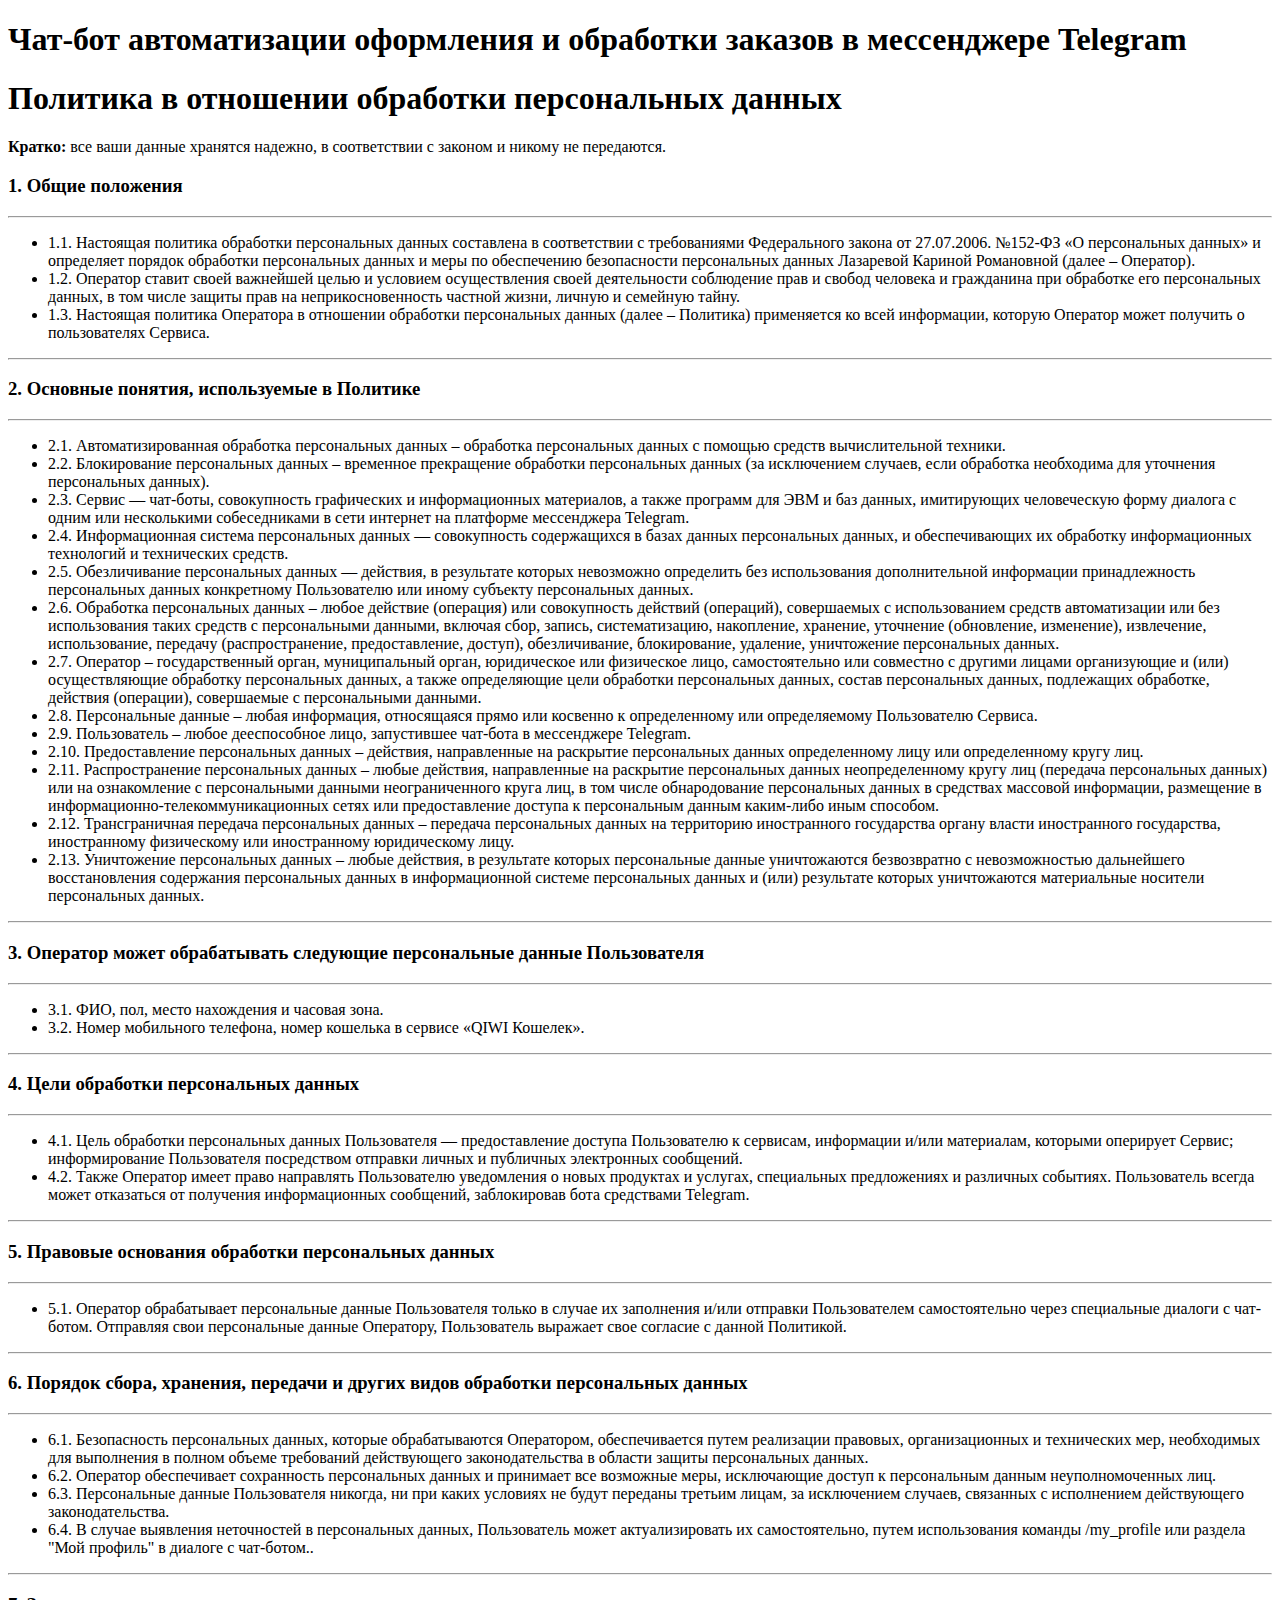
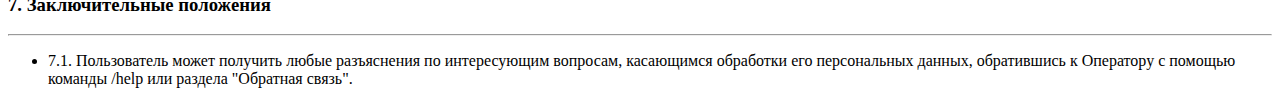
<file: uploads/Privacy_Policy.html>
<!DOCTYPE html>
<html>
 <head>
  <meta http-equiv="Content-Type" content="text/html; charset=utf-8">
  <title>Политика конфиденциальности</title>
 </head>
 <body> 
   <h1>Чат-бот автоматизации оформления и обработки заказов в мессенджере Telegram</h1>
  
   <h1>Политика в отношении обработки персональных данных</h1>
  
   <p><b>Кратко:</b> все ваши данные хранятся надежно, в соответствии с законом и никому не передаются.<p>
    
   <h3>1. Общие положения</h3>
   <hr>
     <ul>
       <li>1.1. Настоящая политика обработки персональных данных составлена в соответствии с требованиями Федерального закона от 27.07.2006. №152-ФЗ «О персональных данных» и определяет порядок обработки персональных данных и меры по обеспечению безопасности персональных данных Лазаревой Кариной Романовной (далее – Оператор).</li>
       <li>1.2. Оператор ставит своей важнейшей целью и условием осуществления своей деятельности соблюдение прав и свобод человека и гражданина при обработке его персональных данных, в том числе защиты прав на неприкосновенность частной жизни, личную и семейную тайну.</li>
       <li>1.3. Настоящая политика Оператора в отношении обработки персональных данных (далее – Политика) применяется ко всей информации, которую Оператор может получить о пользователях Сервиса.</li>
     </ul>
   <hr>
   <h3>2. Основные понятия, используемые в Политике</h3>
   <hr>
     <ul>
       <li>2.1. Автоматизированная обработка персональных данных – обработка персональных данных с помощью средств вычислительной техники.</li>
       <li>2.2. Блокирование персональных данных – временное прекращение обработки персональных данных (за исключением случаев, если обработка необходима для уточнения персональных данных).</li>
       <li>2.3. Сервис — чат-боты, совокупность графических и информационных материалов, а также программ для ЭВМ и баз данных, имитирующих человеческую форму диалога с одним или несколькими собеседниками в сети интернет на платформе мессенджера Telegram.</li>
       <li>2.4. Информационная система персональных данных — совокупность содержащихся в базах данных персональных данных, и обеспечивающих их обработку информационных технологий и технических средств.</li>
       <li>2.5. Обезличивание персональных данных — действия, в результате которых невозможно определить без использования дополнительной информации принадлежность персональных данных конкретному Пользователю или иному субъекту персональных данных.</li>
       <li>2.6. Обработка персональных данных – любое действие (операция) или совокупность действий (операций), совершаемых с использованием средств автоматизации или без использования таких средств с персональными данными, включая сбор, запись, систематизацию, накопление, хранение, уточнение (обновление, изменение), извлечение, использование, передачу (распространение, предоставление, доступ), обезличивание, блокирование, удаление, уничтожение персональных данных.</li>
       <li>2.7. Оператор – государственный орган, муниципальный орган, юридическое или физическое лицо, самостоятельно или совместно с другими лицами организующие и (или) осуществляющие обработку персональных данных, а также определяющие цели обработки персональных данных, состав персональных данных, подлежащих обработке, действия (операции), совершаемые с персональными данными.</li>
       <li>2.8. Персональные данные – любая информация, относящаяся прямо или косвенно к определенному или определяемому Пользователю Сервиса.</li>
       <li>2.9. Пользователь – любое дееспособное лицо, запустившее чат-бота в мессенджере Telegram.</li>
       <li>2.10. Предоставление персональных данных – действия, направленные на раскрытие персональных данных определенному лицу или определенному кругу лиц.
       </li>
       <li>2.11. Распространение персональных данных – любые действия, направленные на раскрытие персональных данных неопределенному кругу лиц (передача персональных данных) или на ознакомление с персональными данными неограниченного круга лиц, в том числе обнародование персональных данных в средствах массовой информации, размещение в информационно-телекоммуникационных сетях или предоставление доступа к персональным данным каким-либо иным способом.
       </li>
       <li>2.12. Трансграничная передача персональных данных – передача персональных данных на территорию иностранного государства органу власти иностранного государства, иностранному физическому или иностранному юридическому лицу.</li>
       <li>2.13. Уничтожение персональных данных – любые действия, в результате которых персональные данные уничтожаются безвозвратно с невозможностью дальнейшего восстановления содержания персональных данных в информационной системе персональных данных и (или) результате которых уничтожаются материальные носители персональных данных.</li>
   </ul>
<hr>
<h3>3. Оператор может обрабатывать следующие персональные данные Пользователя</h3>
<hr>
   <ul>
     <li>3.1. ФИО, пол, место нахождения и часовая зона.</li>
     <li>3.2. Номер мобильного телефона, номер кошелька в сервисе «QIWI Кошелек».</li>
  </ul>
<hr>
<h3>4. Цели обработки персональных данных</h3>
<hr>
   <ul>
     <li>4.1. Цель обработки персональных данных Пользователя — предоставление доступа Пользователю к сервисам, информации и/или материалам, которыми оперирует Сервис; информирование Пользователя посредством отправки личных и публичных электронных сообщений.</li>
     <li>4.2. Также Оператор имеет право направлять Пользователю уведомления о новых продуктах и услугах, специальных предложениях и различных событиях. Пользователь всегда может отказаться от получения информационных сообщений, заблокировав бота средствами Telegram.</li>
  </ul>
<hr>
<h3>5. Правовые основания обработки персональных данных</h3>
<hr>
   <ul>
     <li>5.1. Оператор обрабатывает персональные данные Пользователя только в случае их заполнения и/или отправки Пользователем самостоятельно через специальные диалоги с чат-ботом. Отправляя свои персональные данные Оператору, Пользователь выражает свое согласие с данной Политикой.</li>
  </ul>
<hr>
<h3>6. Порядок сбора, хранения, передачи и других видов обработки персональных данных</h3>
<hr>
   <ul>
     <li>6.1. Безопасность персональных данных, которые обрабатываются Оператором, обеспечивается путем реализации правовых, организационных и технических мер, необходимых для выполнения в полном объеме требований действующего законодательства в области защиты персональных данных.</li>
     <li>6.2. Оператор обеспечивает сохранность персональных данных и принимает все возможные меры, исключающие доступ к персональным данным неуполномоченных лиц.</li>
     <li>6.3. Персональные данные Пользователя никогда, ни при каких условиях не будут переданы третьим лицам, за исключением случаев, связанных с исполнением действующего законодательства.</li>
     <li>6.4. В случае выявления неточностей в персональных данных, Пользователь может актуализировать их самостоятельно, путем использования команды /my_profile или раздела "Мой профиль" в диалоге с чат-ботом..</li>
   </ul>
<hr>
<h3>7. Заключительные положения</h3>
<hr>
   <ul>
     <li>7.1. Пользователь может получить любые разъяснения по интересующим вопросам, касающимся обработки его персональных данных, обратившись к Оператору с помощью команды /help или раздела "Обратная связь".</li>
   </ul>
  
  
 </body>
</html>
</file>
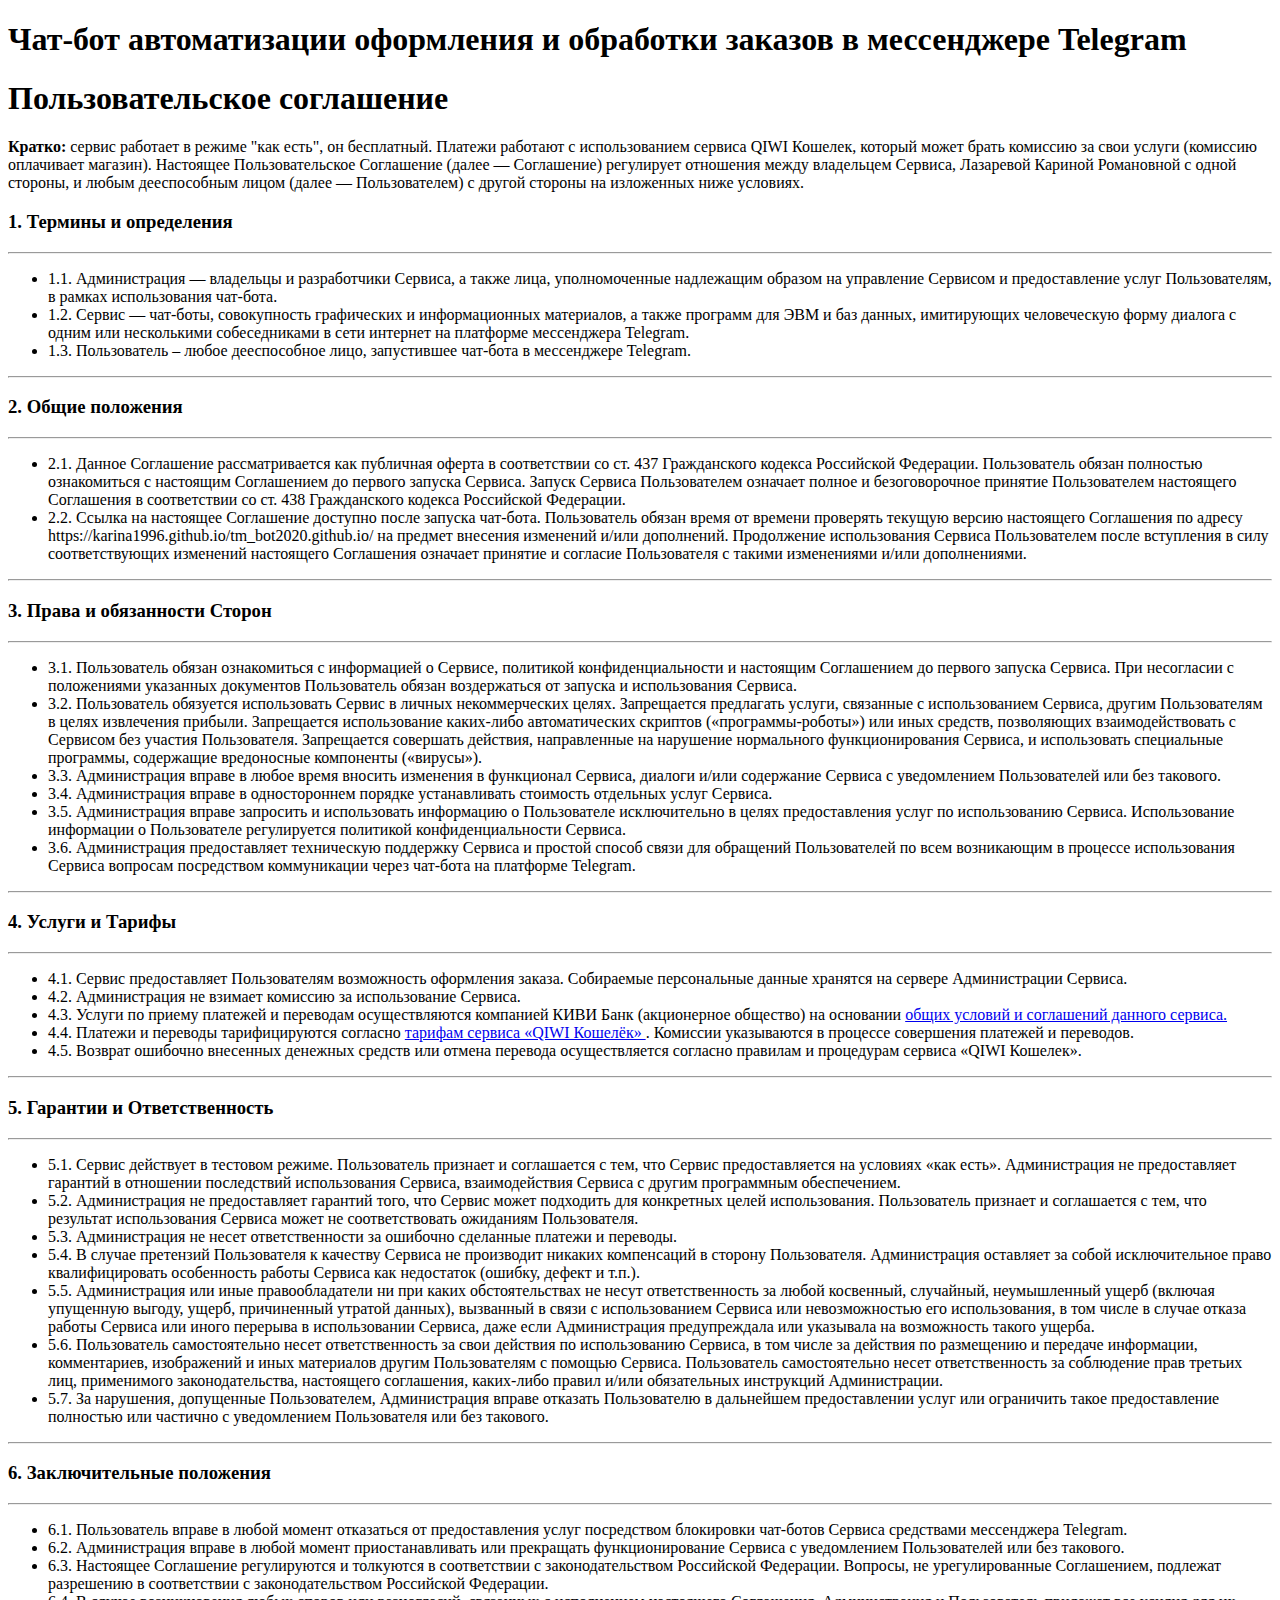
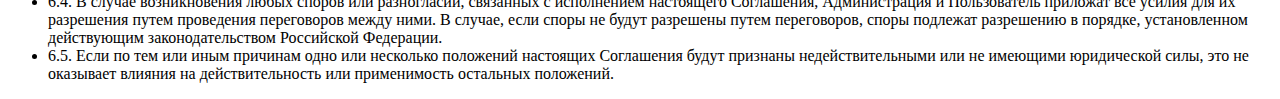
<file: uploads/Terms_of_Use.html>
<!DOCTYPE html>
<html>
 <head>
  <meta http-equiv="Content-Type" content="text/html; charset=utf-8">
  <title>Условия использования</title>
 </head>
 <body> 
   <h1>Чат-бот автоматизации оформления и обработки заказов в мессенджере Telegram</h1>
  
   <h1>Пользовательское соглашение</h1>
  
  <p><b>Кратко:</b> сервис работает в режиме "как есть", он бесплатный. Платежи работают с использованием сервиса QIWI Кошелек, который может брать комиссию за свои услуги (комиссию оплачивает магазин).
Настоящее Пользовательское Соглашение (далее — Соглашение) регулирует отношения между владельцем Сервиса, Лазаревой Кариной Романовной с одной стороны, и любым дееспособным лицом (далее — Пользователем) с другой стороны на изложенных ниже условиях.
<p>
  
   <h3>1. Термины и определения</h3>
<hr>
   <ul>
     <li>1.1. Администрация — владельцы и разработчики Сервиса, а также лица, уполномоченные надлежащим образом на управление Сервисом и предоставление услуг Пользователям, в рамках использования чат-бота.</li>
     <li>1.2. Сервис — чат-боты, совокупность графических и информационных материалов, а также программ для ЭВМ и баз данных, имитирующих человеческую форму диалога с одним или несколькими собеседниками в сети интернет на платформе мессенджера Telegram.</li>
     <li>1.3. Пользователь – любое дееспособное лицо, запустившее чат-бота в мессенджере Telegram.</li>
   </ul>
   <hr>
<h3>2. Общие положения</h3>
<hr>
   <ul>
     <li>2.1. Данное Соглашение рассматривается как публичная оферта в соответствии со ст. 437 Гражданского кодекса Российской Федерации. Пользователь обязан полностью ознакомиться с настоящим Соглашением до первого запуска Сервиса. Запуск Сервиса Пользователем означает полное и безоговорочное принятие Пользователем настоящего Соглашения в соответствии со ст. 438 Гражданского кодекса Российской Федерации. </li>
     <li>2.2. Ссылка на настоящее Соглашение доступно после запуска чат-бота. Пользователь обязан время от времени проверять текущую версию настоящего Соглашения по адресу https://karina1996.github.io/tm_bot2020.github.io/ на предмет внесения изменений и/или дополнений. Продолжение использования Сервиса Пользователем после вступления в силу соответствующих изменений настоящего Соглашения означает принятие и согласие Пользователя с такими изменениями и/или дополнениями.</li>
   </ul>
<hr>
<h3>3. Права и обязанности Сторон</h3>
<hr>
   <ul>
     <li>3.1. Пользователь обязан ознакомиться с информацией о Сервисе, политикой конфиденциальности и настоящим Соглашением до первого запуска Сервиса. При несогласии с положениями указанных документов Пользователь обязан воздержаться от запуска и использования Сервиса.</li>
     <li>3.2. Пользователь обязуется использовать Сервис в личных некоммерческих целях. Запрещается предлагать услуги, связанные с использованием Сервиса, другим Пользователям в целях извлечения прибыли. Запрещается использование каких-либо автоматических скриптов («программы-роботы») или иных средств, позволяющих взаимодействовать с Сервисом без участия Пользователя. Запрещается совершать действия, направленные на нарушение нормального функционирования Сервиса, и использовать специальные программы, содержащие вредоносные компоненты («вирусы»).</li>
     <li>3.3. Администрация вправе в любое время вносить изменения в функционал Сервиса, диалоги и/или содержание Сервиса с уведомлением Пользователей или без такового.</li>
     <li>3.4. Администрация вправе в одностороннем порядке устанавливать стоимость отдельных услуг Сервиса.</li>
     <li>3.5. Администрация вправе запросить и использовать информацию о Пользователе исключительно в целях предоставления услуг по использованию Сервиса. Использование информации о Пользователе регулируется политикой конфиденциальности Сервиса.</li>
     <li>3.6. Администрация предоставляет техническую поддержку Сервиса и простой способ связи для обращений Пользователей по всем возникающим в процессе использования Сервиса вопросам посредством коммуникации через чат-бота на платформе Telegram.</li>
  </ul>
<hr>
<h3>4. Услуги и Тарифы</h3>
<hr>
   <ul>
     <li>4.1. Сервис предоставляет Пользователям возможность оформления заказа. Собираемые персональные данные хранятся на сервере Администрации Сервиса.</li>
     <li>4.2. Администрация не взимает комиссию за использование Сервиса.</li>
     <li>4.3. Услуги по приему платежей и переводам осуществляются компанией КИВИ Банк (акционерное общество) на основании <a href="https://qiwi.com/offers">общих условий и соглашений данного сервиса.</a></li>
     <li>4.4. Платежи и переводы тарифицируются согласно <a href="https://qiwi.com/bank/rates">тарифам сервиса «QIWI Кошелёк» </a>. Комиссии указываются в процессе совершения платежей и переводов.</li>
     <li>4.5. Возврат ошибочно внесенных денежных средств или отмена перевода осуществляется согласно правилам и процедурам сервиса «QIWI Кошелек».</li>
  </ul>
<hr>
<h3>5. Гарантии и Ответственность</h3>
<hr>
   <ul>
     <li>5.1. Сервис действует в тестовом режиме. Пользователь признает и соглашается с тем, что Сервис предоставляется на условиях «как есть». Администрация не предоставляет гарантий в отношении последствий использования Сервиса, взаимодействия Сервиса с другим программным обеспечением.</li>
     <li>5.2. Администрация не предоставляет гарантий того, что Сервис может подходить для конкретных целей использования. Пользователь признает и соглашается с тем, что результат использования Сервиса может не соответствовать ожиданиям Пользователя.</li>
     <li>5.3. Администрация не несет ответственности за ошибочно сделанные платежи и переводы.</li>
     <li>5.4. В случае претензий Пользователя к качеству Сервиса не производит никаких компенсаций в сторону Пользователя. Администрация оставляет за собой исключительное право квалифицировать особенность работы Сервиса как недостаток (ошибку, дефект и т.п.).</li>
     <li>5.5. Администрация или иные правообладатели ни при каких обстоятельствах не несут ответственность за любой косвенный, случайный, неумышленный ущерб (включая упущенную выгоду, ущерб, причиненный утратой данных), вызванный в связи с использованием Сервиса или невозможностью его использования, в том числе в случае отказа работы Сервиса или иного перерыва в использовании Сервиса, даже если Администрация предупреждала или указывала на возможность такого ущерба.</li>
     <li>5.6. Пользователь самостоятельно несет ответственность за свои действия по использованию Сервиса, в том числе за действия по размещению и передаче информации, комментариев, изображений и иных материалов другим Пользователям с помощью Сервиса. Пользователь самостоятельно несет ответственность за соблюдение прав третьих лиц, применимого законодательства, настоящего соглашения, каких-либо правил и/или обязательных инструкций Администрации.</li>
     <li>5.7. За нарушения, допущенные Пользователем, Администрация вправе отказать Пользователю в дальнейшем предоставлении услуг или ограничить такое предоставление полностью или частично с уведомлением Пользователя или без такового.</li>
  </ul>
<hr>
<h3>6. Заключительные положения</h3>
<hr>
   <ul>
     <li>6.1. Пользователь вправе в любой момент отказаться от предоставления услуг посредством блокировки чат-ботов Сервиса средствами мессенджера Telegram.</li>
     <li>6.2. Администрация вправе в любой момент приостанавливать или прекращать функционирование Сервиса с уведомлением Пользователей или без такового.</li>
     <li>6.3. Настоящее Соглашение регулируются и толкуются в соответствии с законодательством Российской Федерации. Вопросы, не урегулированные Соглашением, подлежат разрешению в соответствии с законодательством Российской Федерации.</li>
     <li>6.4. В случае возникновения любых споров или разногласий, связанных с исполнением настоящего Соглашения, Администрация и Пользователь приложат все усилия для их разрешения путем проведения переговоров между ними. В случае, если споры не будут разрешены путем переговоров, споры подлежат разрешению в порядке, установленном действующим законодательством Российской Федерации.</li>
     <li>6.5. Если по тем или иным причинам одно или несколько положений настоящих Соглашения будут признаны недействительными или не имеющими юридической силы, это не оказывает влияния на действительность или применимость остальных положений.</li>
   </ul>
  
  
 </body>
</html>
</file>
